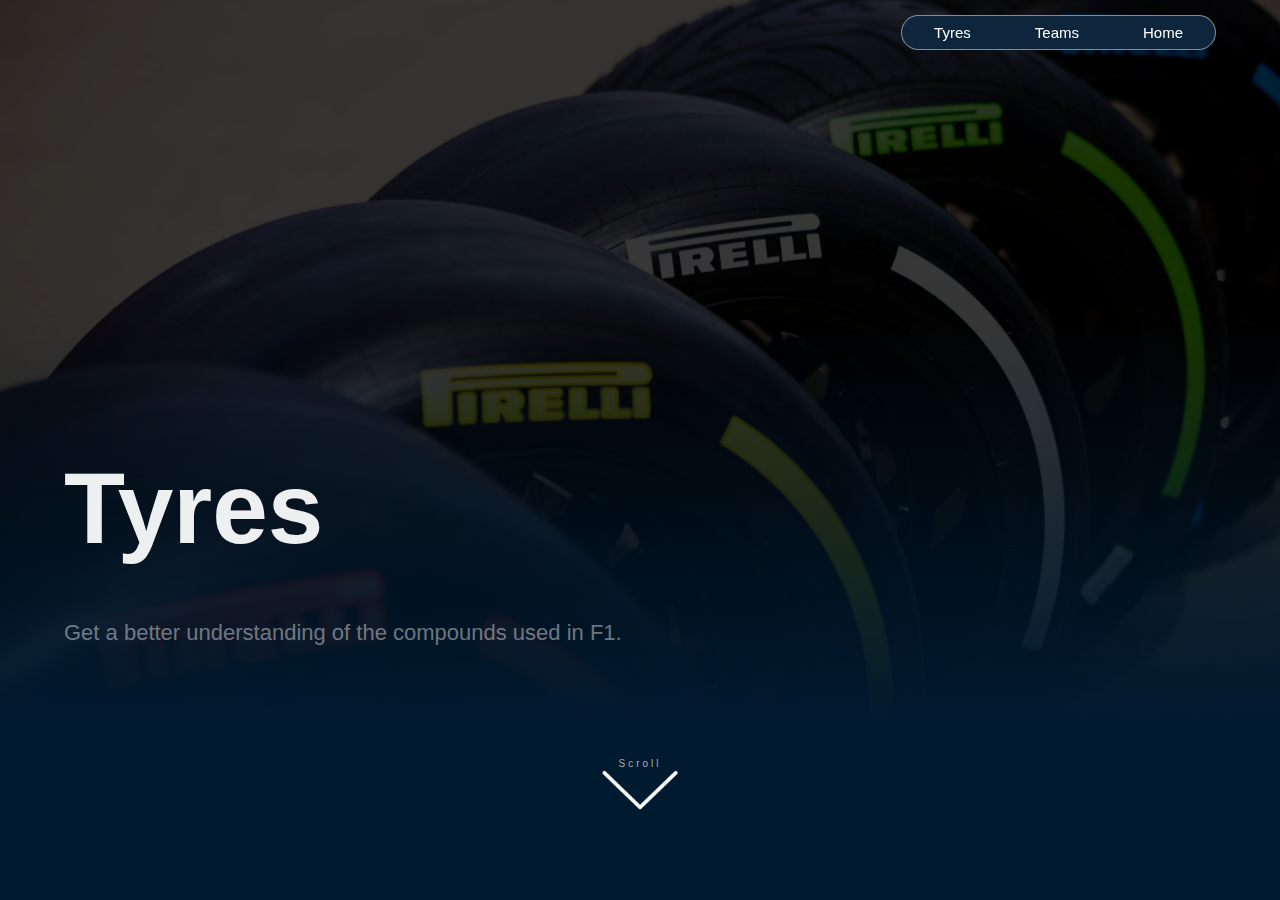
<file: tyres.html>
<!DOCTYPE html>
<html lang="en">
<head>
    <meta charset="UTF-8">
    <meta name="viewport" content="width=device-width, initial-scale=1.0">
    <link rel="stylesheet" href="style.css">
    <title>Document</title>
</head>
<body>
    <header>
        <div class="container">
            <div class="header">
                <div class="icon"></div>
                <div class="drop-down">
                    <button class="nav-toggle" id="nav-toggle">
                        <div></div>
                        <div></div>
                        <div></div>
                    </button>
                    <div class="navigation" id="navigation">
                        <a href="tyres.html">Tyres</a>
                        <a href="teams.html">Teams</a>
                        <a href="index.html">Home</a>
                    </nav>
                </div>
            </div>
        </div>
    </header>

    <main>
        <section>
            <div class="promotional">
                <img src="./Images/explained-pirelli-f1-tyre-compounds.jpg"></img>
                <div class="darkening"></div>
                <div class="container">
                    <div class="title-pair">
                        <h2>
                            Tyres
                        </h2>
                        <p>
                            Get a better understanding of the compounds used in F1.
                        </p>
                    </div>
                </div>
                <div class="gradient"></div>
            </div>
        </section>
        <section>
            <div class="container">
                <div class="scroll-icon">
                    <p>Scroll</p>
                    <img src="./Images/down-arrow-5-256.png">
                </div>
            </div>
        </section>
        <section>
            <div class="container">
                <div class="tire-display">
                    <div class="tire-container">
                        <div class="tire-image">
                            <img src="./Images/red-parentesi.png">
                        </div>
                        <div class="tire-info">
                            <h2>Soft</h2>
                            <p>Soft tyres are used to gain positions, the high grip makes it possible to take corners at a higher speed.</p>
                            <div class="conditions-container">
                                <p>Grip</p>
                                <div class="condition" style="--fill: #f84c08">
                                    <div class="filled"></div>
                                    <div class="filled"></div>
                                    <div class="filled"></div>
                                    <div class="filled"></div>
                                    <div class="filled"></div>
                                    <div class="filled"></div>
                                </div>
                                <p>Lifetime</p>
                                <div class="condition" style="--fill: #08f89c">
                                    <div class="filled"></div>
                                    <div></div>
                                    <div></div>
                                    <div></div>
                                    <div></div>
                                    <div></div>
                                </div>
                                <p>Wet</p>
                                <div class="condition" style="--fill: #0870f8">
                                    <div class="filled"></div>
                                    <div></div>
                                    <div></div>
                                    <div></div>
                                    <div></div>
                                    <div></div>
                                </div>
                            </div>
                        </div>
                    </div>
                    <div class="tire-container">
                        <div class="tire-image">
                            <img src="./Images/yellow-parentesi.png">
                        </div>
                        <div class="tire-info">
                            <h2>Medium</h2>
                            <p>The medium tyres gives you the best of both worlds between grip and lifetime.</p>
                            <div class="conditions-container">
                                <p>Grip</p>
                                <div class="condition" style="--fill: #f84c08">
                                    <div class="filled"></div>
                                    <div class="filled"></div>
                                    <div class="filled"></div>
                                    <div></div>
                                    <div></div>
                                    <div></div>
                                </div>
                                <p>Lifetime</p>
                                <div class="condition" style="--fill: #08f89c">
                                    <div class="filled"></div>
                                    <div class="filled"></div>
                                    <div class="filled"></div>
                                    <div></div>
                                    <div></div>
                                    <div></div>
                                </div>
                                <p>Wet</p>
                                <div class="condition" style="--fill: #0870f8">
                                    <div class="filled"></div>
                                    <div></div>
                                    <div></div>
                                    <div></div>
                                    <div></div>
                                    <div></div>
                                </div>
                            </div>
                        </div>
                    </div>
                    <div class="tire-container">
                        <div class="tire-image">
                            <img src="./Images/white-parentesi.png">
                        </div>
                        <div class="tire-info">
                            <h2>Hard</h2>
                            <p>Hard tyres have a long lifetime, but at the cost of it's grip. Often used to "play the long game".</p>
                            <div class="conditions-container">
                                <p>Grip</p>
                                <div class="condition" style="--fill: #f84c08">
                                    <div class="filled"></div>
                                    <div></div>
                                    <div></div>
                                    <div></div>
                                    <div></div>
                                    <div></div>
                                </div>
                                <p>Lifetime</p>
                                <div class="condition" style="--fill: #08f89c">
                                    <div class="filled"></div>
                                    <div class="filled"></div>
                                    <div class="filled"></div>
                                    <div class="filled"></div>
                                    <div></div>
                                    <div></div>
                                </div>
                                <p>Wet</p>
                                <div class="condition" style="--fill: #0870f8">
                                    <div class="filled"></div>
                                    <div></div>
                                    <div></div>
                                    <div></div>
                                    <div></div>
                                    <div></div>
                                </div>
                            </div>
                        </div>
                    </div>
                    <div class="tire-container">
                        <div class="tire-image">
                            <img src="./Images/cinturato-green-intermediate.png">
                        </div>
                        <div class="tire-info">
                            <h2>Intermediate</h2>
                            <p>Intermediate tyres are used in damp conditions.</p>
                            <div class="conditions-container">
                                <p>Grip</p>
                                <div class="condition" style="--fill: #f84c08">
                                    <div class="filled"></div>
                                    <div class="filled"></div>
                                    <div class="filled"></div>
                                    <div></div>
                                    <div></div>
                                    <div></div>
                                </div>
                                <p>Lifetime</p>
                                <div class="condition" style="--fill: #08f89c">
                                    <div class="filled"></div>
                                    <div class="filled"></div>
                                    <div class="filled"></div>
                                    <div class="filled"></div>
                                    <div class="filled"></div>
                                    <div></div>
                                </div>
                                <p>Wet</p>
                                <div class="condition" style="--fill: #0870f8">
                                    <div class="filled"></div>
                                    <div class="filled"></div>
                                    <div class="filled"></div>
                                    <div></div>
                                    <div></div>
                                    <div></div>
                                </div>
                            </div>
                        </div>
                    </div>
                    <div class="tire-container">
                        <div class="tire-image">
                            <img src="./Images/cinturato-blue-wet.png">
                        </div>
                        <div class="tire-info">
                            <h2>Wet</h2>
                            <p>The wet tyres are used in wet conditions.</p>
                            <div class="conditions-container">
                                <p>Grip</p>
                                <div class="condition" style="--fill: #f84c08">
                                    <div class="filled"></div>
                                    <div class="filled"></div>
                                    <div class="filled"></div>
                                    <div class="filled"></div>
                                    <div></div>
                                    <div></div>
                                </div>
                                <p>Lifetime</p>
                                <div class="condition" style="--fill: #08f89c">
                                    <div class="filled"></div>
                                    <div class="filled"></div>
                                    <div class="filled"></div>
                                    <div class="filled"></div>
                                    <div class="filled"></div>
                                    <div class="filled"></div>
                                </div>
                                <p>Wet</p>
                                <div class="condition" style="--fill: #0870f8">
                                    <div class="filled"></div>
                                    <div class="filled"></div>
                                    <div class="filled"></div>
                                    <div class="filled"></div>
                                    <div class="filled"></div>
                                    <div class="filled"></div>
                                </div>
                            </div>
                        </div>
                    </div>
                </div>
            </div>
        </section>

        <footer>
        </footer>
    </main>
</body>
</html>
</file>
<file: style.css>
/* Foundations */

:root {
    --header-color: white;
    --header-background-color: #0D263B;
    --header-box-shadow: 0 ;

    --background-color: #001a30;



    --d: #0870f8;
}

* {
    box-sizing: border-box;
}


body {
    margin: 0;
    font-size: 22px;

    background-color: var(--background-color);

    overflow-x: hidden;
    overflow-y: hidden;
}

h2, p {
    margin: 0;
}

main {
    overflow-y: auto;
    overflow-x: hidden;
    height: 100vh;
    background-color: var(--background-color);
}

.container {
    width: 90%;
    max-width: 1280px;

    margin: auto;

}

@media (max-width: 1000px) {
    .container {
        width: 100%;
    }
}

/* Header */

header {
    width: 100vw;

    box-shadow: var(--header-box-shadow);

    z-index: 3;

    position: fixed;
    top: 0;
    left: 0;
}

.header {
    display: flex;
    justify-content: space-between;
    align-items: center;

    width: 100%;

    --height: 4rem;
    height: var(--height);
}



.navigation {
    display: flex;
    border-radius: 0 0 0 0;

    border-radius: 25px;
    font-family: Helvetica;
    font-size: 15px;
    border: 1px rgba(255, 255, 255, 0.473) solid;
    transition: right 250ms;
    background-color: var(--header-background-color);

}

.navigation a {
    text-decoration: none;
    padding: 0.5rem 2rem;
    color: var(--header-color);
    border-radius: 25px;

    transition: background-color 250ms;
}

.navigation a:hover {
    background-color: #ffffff28;
}

.nav-toggle {
    border: none;
    background-color: transparent;

    width: 3rem;
    height: 2rem;

    padding: 0;
    display: none;

    flex-direction: column;
    justify-content: space-between;
    align-items:end;

}
.nav-toggle div {
    width: 2rem;
    height: 5px;
    background-color: white;

    border-radius: 5px;

    transition: width 250ms;
}
.nav-toggle div:nth-child(1) {
    width: 3rem;
}
.nav-toggle div:nth-child(3) {
    width: 1.5rem;
}

.nav-toggle:hover div {
    width: 3rem;
}

.drop-down {
    padding: 0;
}


@media (max-width: 1000px) {
    .navigation {
        padding: 2rem 7rem;

        width: max-content;
        height: max-content;
        flex-direction: column;

        background-color: var(--header-background-color);
        box-shadow: var(--header-box-shadow);

        position: absolute;

        right: -100%;
        top: calc(var(--height));

        z-index: 1;
    }

    .drop-down {
        margin: 0 1rem;
    }

    .nav-toggle {
        display: flex;
        
    }

    .navigation.open {
        right: 0px;
    } 
}

@media (max-width: 600px) {
    .navigation {
        width: 100%;
        border-radius: 0;
        align-items: center;
    }
}








footer {
    height: 5rem;
    background-color: rgba(0, 0, 0, 0.349);
    width: 100vw;
}













.promotional {
    width: 100%;
    position: relative;
}

.promotional video {
    width: 100%;
    height: 80vh;
    z-index: -1;

    object-fit: cover;
}

.promotional .darkening {
    width: 100vw;
    height: 80vh;

    top: 0;
    left: 0;
    position: absolute;

    background-color: #000000c7;
    z-index: 1;
}

.promotional img {
    width: 100%;
    height: 80vh;
    z-index: -1;

    object-fit: cover;
}

.promotional .gradient {
    width: 100%;
    height: 25rem;
    position: absolute;
    bottom: 5px;
    z-index: 1;
    background: linear-gradient(transparent, var(--background-color));
}

.promotional .title-pair {
    position: absolute;
    bottom: 5rem;
    z-index: 2;
    color: rgba(255, 255, 255, 0.432);
    font-family: Helvetica;
}

.promotional .title-pair h2 {
    position: absolute;
    bottom: 5rem;
    font-size: 100px;
    margin: 0;
    z-index: 2;
    color: rgba(255, 255, 255, 0.932);
}







.tire-display {
    display: flex;
    justify-content: center;
    width: 100%;
    gap: 20px;
    margin: auto;
    padding: 4rem 2rem;
    flex-wrap: wrap;
}

.tire-container {
    width: max-content;
    height: max-content;
    display: flex;
    flex-direction: column;
    font-family: Helvetica, sans-serif;

    border-radius: 25px;
    position: relative;

    padding-top: 13.5rem;

}

.tire-container .tire-info {
    background-color: rgba(255, 255, 255, 0.041);
    color: rgba(255, 255, 255, 0.849);
    padding: 2rem;
    border-radius: 2rem;
    box-shadow: 0 0 20px #00000023;
}

.tire-container .tire-info h2 {
    margin-bottom: 0;
    margin-top: 2.25rem;
}

.tire-container .tire-info p {
    margin: 0;
    font-size: 15px;
    height: 4rem;
    width: 15rem;
    word-wrap: break-word;
    color: #ffffff86
}

.tire-container .tire-image {
    padding: 4rem;
    position: absolute;
    left: 50%;
    top: 0;
    transform: translate(-50%, 0);
    filter:drop-shadow(0 10px 1.5rem rgba(255, 255, 255, 0.096)) drop-shadow(0 20px 4px rgba(0, 0, 0, 0.192));

    opacity: .9;
    
}

.tire-container .tire-image img {
    width: 13rem;
    height: 13rem;
}


.tire-container .tire-info .conditions-container {
    width: 100%;
    height: max-content;
}

.tire-container .tire-info .conditions-container p {
    margin: 0;
    padding-top: 1rem;
    padding-bottom: 0.5rem;
    font-size: 0.75em;
    height: auto;
    color: rgba(255, 255, 255, 0.589);
}


.condition {
    display: flex;
    gap: 2px;
}

.condition div {
    width: 2.5rem;
    height: 1rem;
    background-color: rgba(201, 201, 201, 0.185);
    opacity: 0.9;
}

.condition div:nth-child(1) {
    border-radius: 10px 0 0 10px;
}

.condition div:last-child {
    border-radius: 0 10px 10px 0;
}

.condition div.filled {
    background-color: var(--fill);
}

@media (max-width: 1100px) {
    .tire-display {
        display: flex;
    }
}



.scroll-icon {
    margin: auto;
    display: flex;
    flex-direction: column;
    justify-content: center;
    align-items: center;

    animation: blink 2s infinite;

    position: relative;
    height: 8rem;
}

.scroll-icon p {
    font-size: 10px;
    font-family: Arial, Helvetica, sans-serif;
    color:rgba(255, 255, 255, 0.651);
    letter-spacing: 3px;
    position: absolute;
    top: 25%;
}

.scroll-icon img {
    width: 100px;
    filter: invert(100%) sepia(13%) saturate(29%) hue-rotate(46deg) brightness(105%) contrast(109%);
}

@keyframes blink {
    0%, 100% {
        opacity: 0;
    }
    50% {
        opacity: 1;
    }
}















.team-display {
    display: flex;
    justify-content: center;
    width: 100%;
    gap: 20px;
    margin: auto;
    padding: 4rem 2rem;
    flex-wrap: wrap;
}

.team-display .team {
    width: max-content;
    height: max-content;
    display: flex;
    flex-direction: column;
    font-family: Helvetica, sans-serif;

    border-radius: 25px;
    position: relative;

    width: 22.5rem;
}

.team-name {
    display: flex;
    justify-content: space-between;
    height: 2rem;
}

.team-name img {
    height: 200%;
    transform: translate(0, -25%);
}

.team h3 {
    font-size: 1.5rem;
    text-align: center;
}

.team .info {
    background-color: rgba(255, 255, 255, 0.041);
    color: rgba(255, 255, 255, 0.849);
    padding: 2rem;
    border-radius: 2rem;
    box-shadow: 0 0 20px #00000023;
}

.team p {
    margin: 1.5rem 0;
    color:rgba(201, 201, 201, 0.658);
    font-size: 18px;
}

.stat-pair {
    display: grid;
    grid-template-columns: repeat(3, 6rem);
    grid-auto-rows: auto;
    text-align: center;
    margin: auto;
}

.stat-pair *:last-child {
    border-right: none;
}

.stat-pair p {
    color:rgb(255, 255, 255);
    margin: 0;
    padding: 6px;
    border-right: 1px solid white;
}

.drivers {
    display: flex;
    justify-content: space-between;
    padding: 0 1.5rem;
}

.drivers img {
    width: 50%;
    opacity: .8;

    filter: drop-shadow(0 10px 1.5rem rgba(255, 255, 255, 0.096));
}

p.budgetNumber {
    font-size: 2.5rem;
    text-align: center;
    margin: 0;
    color: rgba(255, 255, 255, 0.582);
}
















.site-display {
    display: flex;
    justify-content: center;
    width: 100%;
    gap: 20px;
    margin: auto;
    padding: 4rem 2rem;
    flex-wrap: wrap;
}

.site {
    width: 350px;
    height: 550px;

    padding: 2rem;

    overflow: hidden;
    border-radius: 20px;

    position: relative;

    display: flex;
    align-items: end;

    font-family: Helvetica, sans-serif;

    opacity: 0.5;
    transition: opacity 250ms;

    text-decoration: none;

    box-shadow: 0 0 20px rgba(107, 107, 107, 0.205);
}

.site .image {
    position: absolute;
    left: 0;
    top: 0;
    width: 100%;
    height: 100%;
}

.site .image img {
    width: 100%;
    height: 100%;

    object-fit: cover;
    opacity: .7;
}

.site .info {
    display: flex;
    gap: 10px;
    flex-direction: column;
    margin: 0;
    z-index: 1;
    color: white;
}

.site:hover {
    opacity: 1;
    box-shadow: 0 0 20px rgba(107, 107, 107, 0.5);

}
</file>
